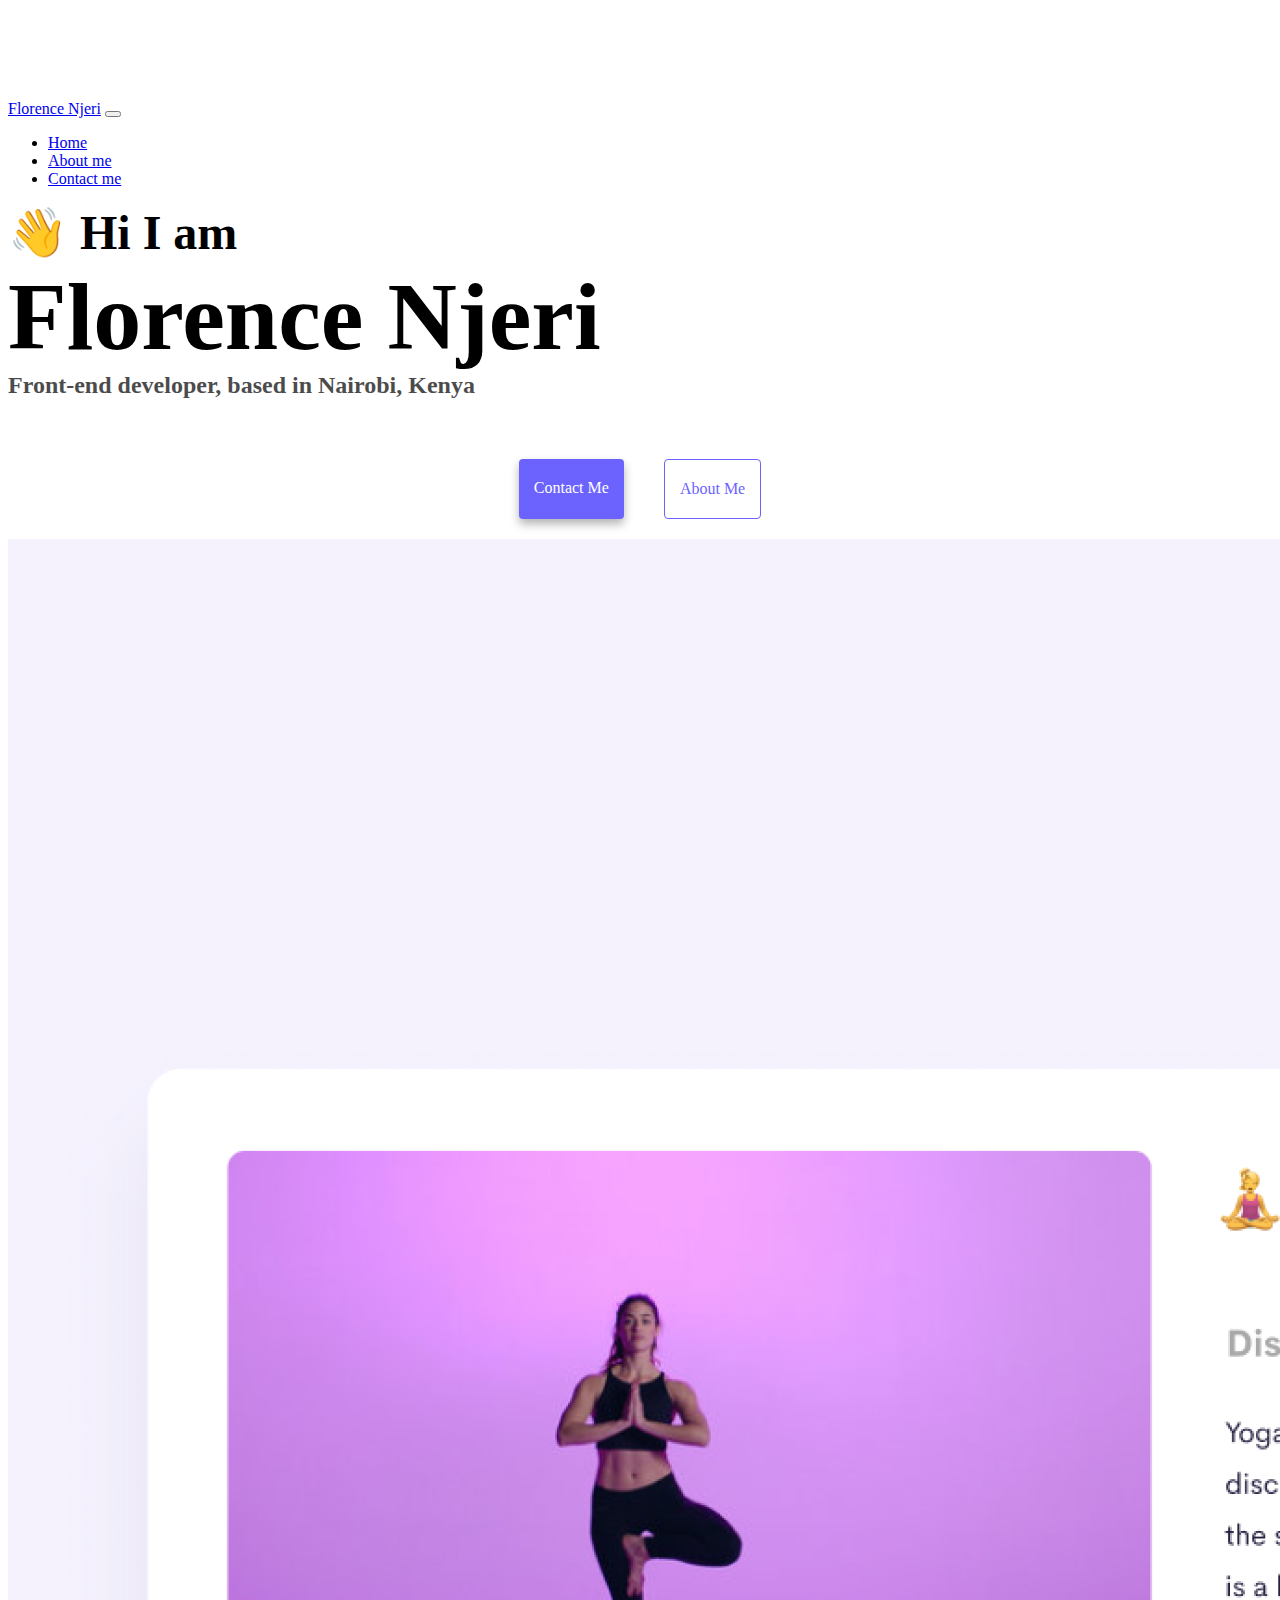
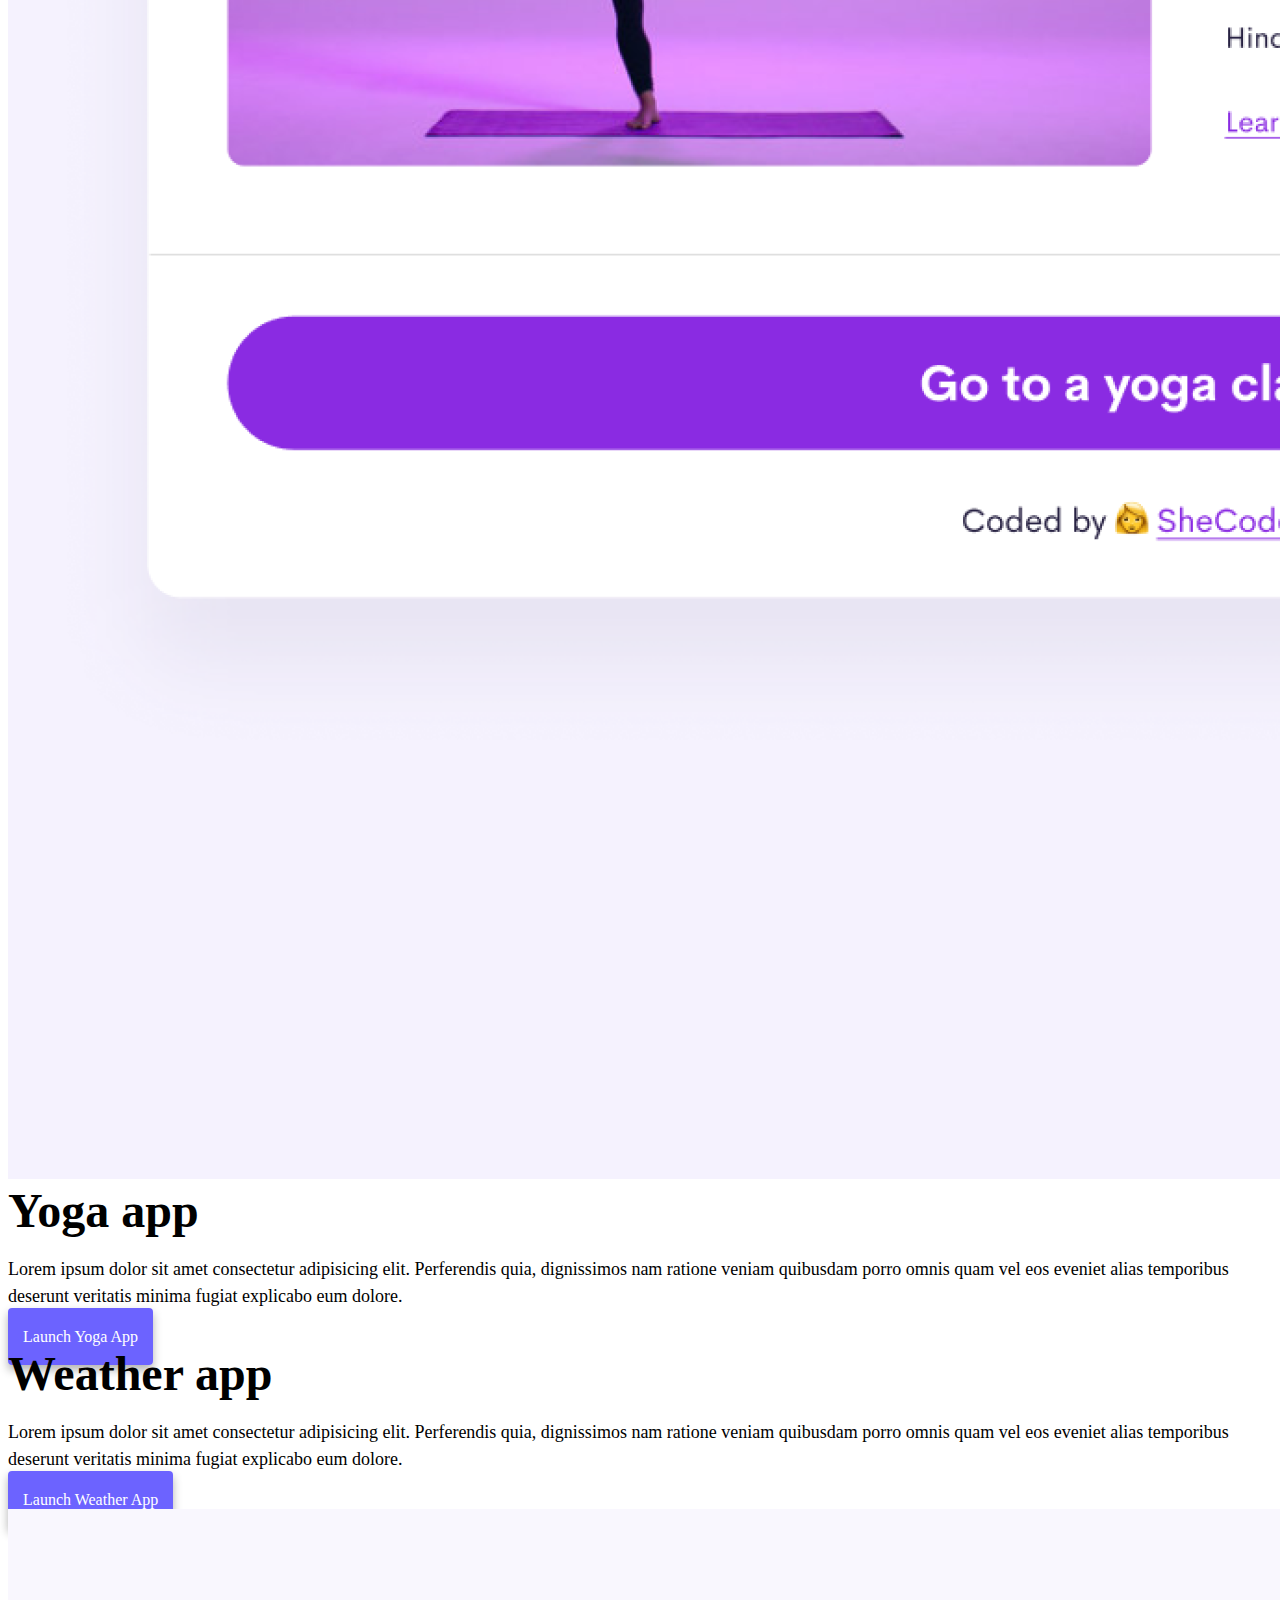
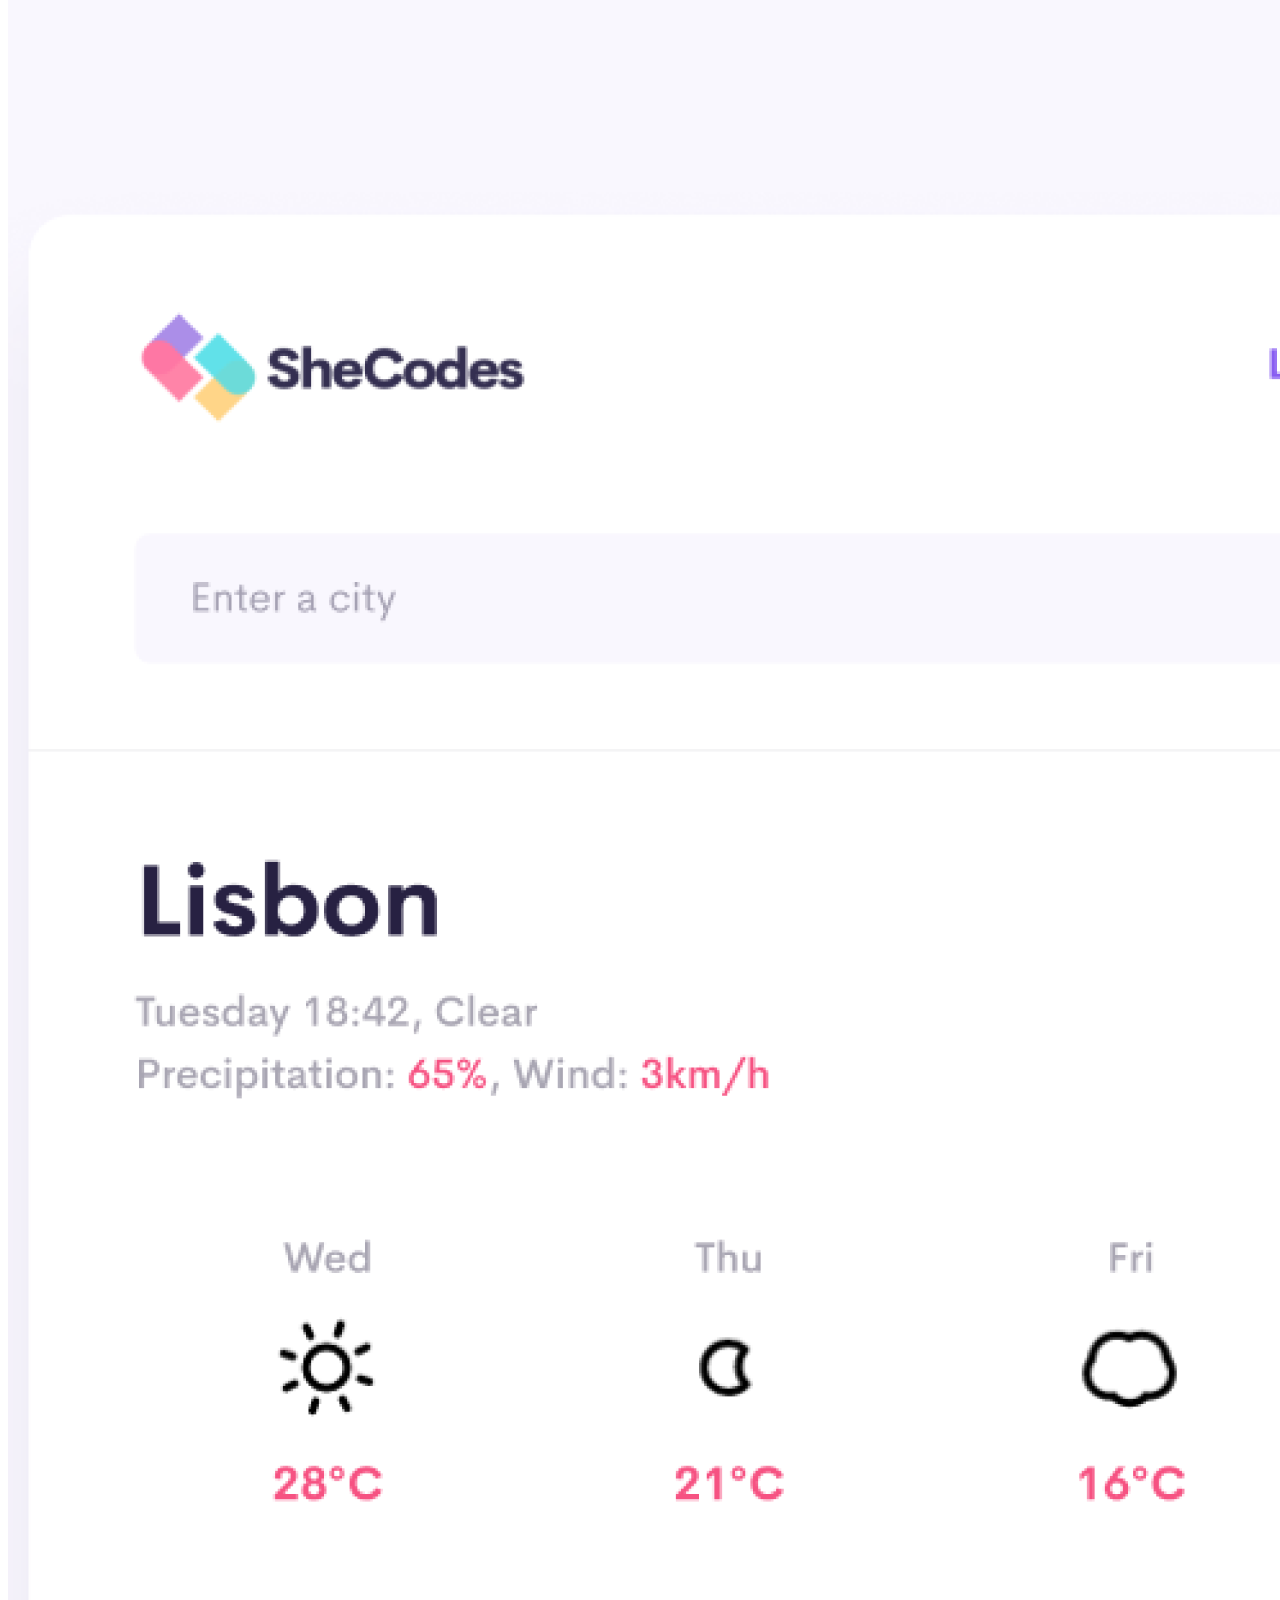
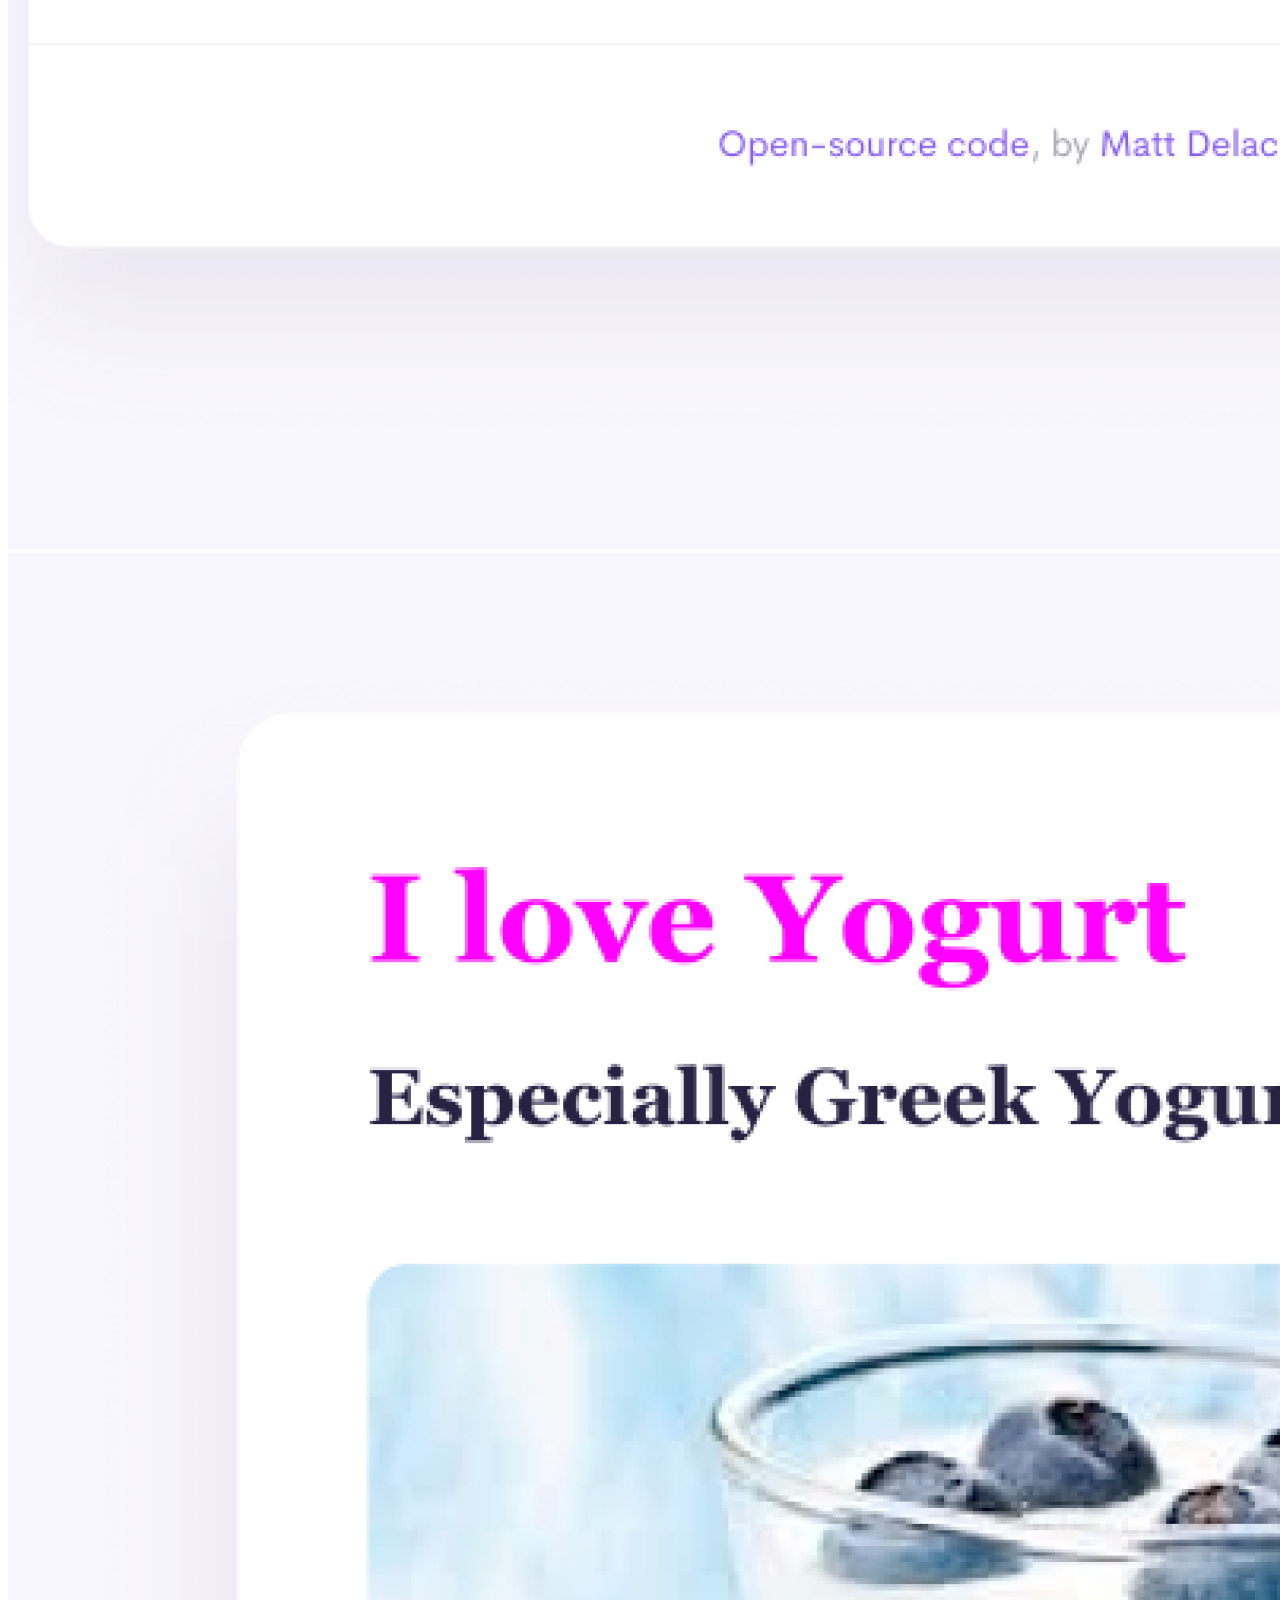
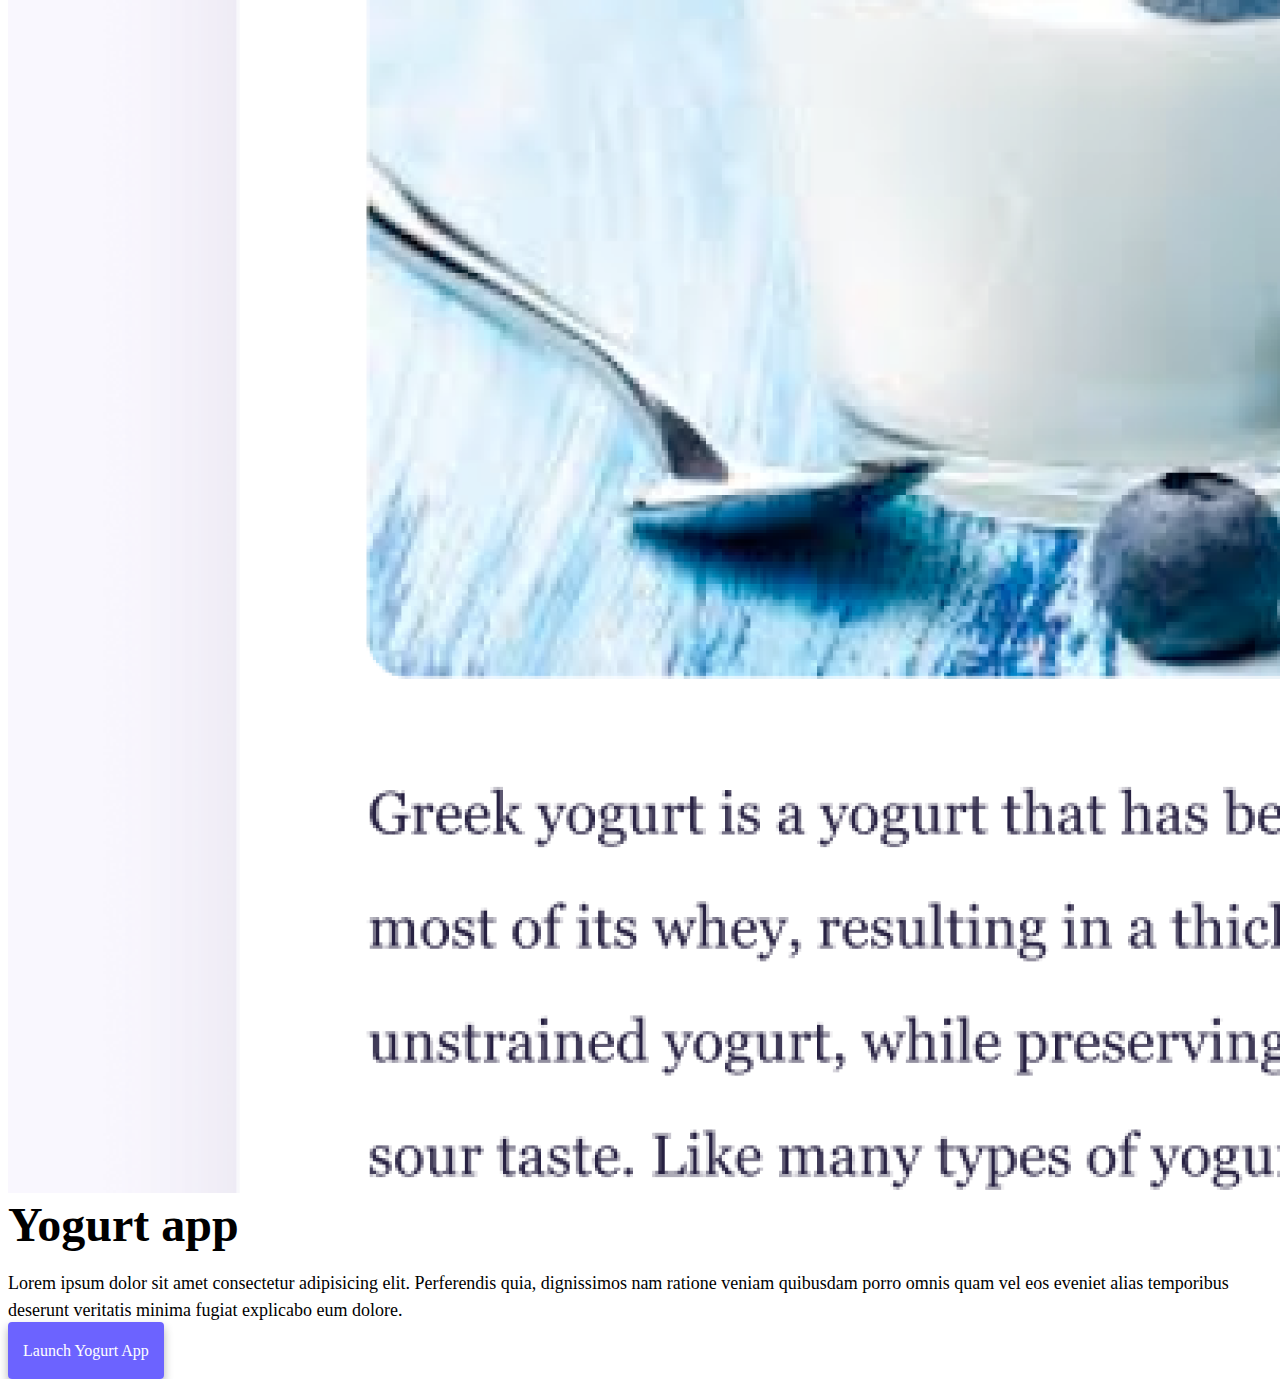
<file: index.html>
<!DOCTYPE html>
<html lang="en">
  <head>
    <meta charset="UTF-8" />
    <meta http-equiv="X-UA-Compatible" content="IE=edge" />
    <meta name="viewport" content="width=device-width, initial-scale=1.0" />
    <meta name="description" content="Florence Njeri is a frontend dev based in Kenya, if you have any projects, please reach out to her">
    <title>  Front-end dev Florence Njeri</title>
    <link
      href="https://cdn.jsdelivr.net/npm/bootstrap@5.0.0-beta2/dist/css/bootstrap.min.css"
      rel="stylesheet"
      integrity="sha384-BmbxuPwQa2lc/FVzBcNJ7UAyJxM6wuqIj61tLrc4wSX0szH/Ev+nYRRuWlolflfl"
      crossorigin="anonymous"
    />
    <script
      src="https://cdn.jsdelivr.net/npm/bootstrap@5.0.0-beta2/dist/js/bootstrap.bundle.min.js"
      integrity="sha384-b5kHyXgcpbZJO/tY9Ul7kGkf1S0CWuKcCD38l8YkeH8z8QjE0GmW1gYU5S9FOnJ0"
      crossorigin="anonymous"
    ></script>
    <link rel="stylesheet" href="/style.css" />
  </head>
  <body>
    <nav class="navbar navbar-expand-lg navbar-light bg-light fixed-top">
      <div class="container">
        <a class="navbar-brand" href="/" title="Front-end dev Florence Njeri"> Florence Njeri</a>
        <button
          class="navbar-toggler"
          type="button"
          data-bs-toggle="collapse"
          data-bs-target="#navbarNav"
          aria-controls="navbarNav"
          aria-expanded="false"
          aria-label="Toggle navigation"
        >
          <span class="navbar-toggler-icon"></span>
        </button>
        <div class="collapse navbar-collapse" id="navbarNav">
          <ul class="navbar-nav">
            <li class="nav-item">
              <a class="nav-link active" aria-current="page" href="/" title="Homepage"
                >Home</a>
            
            </li>
            <li class="nav-item">
              <a class="nav-link" href="/about.html" title="About Florence Njeri">About me</a>
            </li>
            <li class="nav-item">
              <a class="nav-link" href="/about.html#contact" title="Contact Florence Njeri">Contact me</a>
            </li>
          </ul>
        </div>
      </div>
    </nav>
    <h2 class="text-center">👋 Hi I am</h2>
    <h1 class="text-center">Florence Njeri</h1>
    <h3 class="text-center">Front-end developer, based in Nairobi, Kenya</h3>
    <div class="navigation-links mb-5">
      <a href="/about.html#contact" class="primary-link" title="Contact Florence Njeri">Contact me</a>
      <a href="/about.html" class="secondary-link" title="About Florence Njeri">About me</a>
    </div>
    <div class="container">
      <div class="row">
        <div class="col-6">
          <img src="/images/yoga.png" class="img-fluid rounded" alt="Yoga Project" />
        </div>
        <div class="col-sm-6">
          <h2 class="mb-3">Yoga app</h2>
          <p>
            Lorem ipsum dolor sit amet consectetur adipisicing elit. Perferendis
            quia, dignissimos nam ratione veniam quibusdam porro omnis quam vel
            eos eveniet alias temporibus deserunt veritatis minima fugiat
            explicabo eum dolore.
          </p>
          <div class="mt-5">
            <a href="#" class="primary-link project-link">Launch Yoga App</a>
          </div>
        </div>
      </div>
      <div class="row mt-5">
        <div class="col-sm-6">
          <h2 class="mb-3">Weather app</h2>
          <p>
            Lorem ipsum dolor sit amet consectetur adipisicing elit. Perferendis
            quia, dignissimos nam ratione veniam quibusdam porro omnis quam vel
            eos eveniet alias temporibus deserunt veritatis minima fugiat
            explicabo eum dolore.
          </p>
          <div class="mt-5 mb-5">
            <a href="#" class="primary-link project-link">Launch Weather App</a>
          </div>
        </div>
        <div class="col-sm-6">
          <img src="/images/weather.png" class="img-fluid rounded" alt="Weather project"/>
        </div>
      </div>
      <div class="row mt-5">
        <div class="col-sm-6">
          <img src="/images/yogurt.png" class="img-fluid rounded" alt="Yogurt project"/>
        </div>
        <div class="col-sm-6">
          <h2 class="mb-3 mt-5">Yogurt app</h2>
          <p>
            Lorem ipsum dolor sit amet consectetur adipisicing elit. Perferendis
            quia, dignissimos nam ratione veniam quibusdam porro omnis quam vel
            eos eveniet alias temporibus deserunt veritatis minima fugiat
            explicabo eum dolore.
          </p>
          <div class="mt-5">
            <a href="#" class="primary-link project-link">Launch Yogurt App</a>
          </div>
        </div>
      </div>
    </div>
  </body>
</html>
</file>
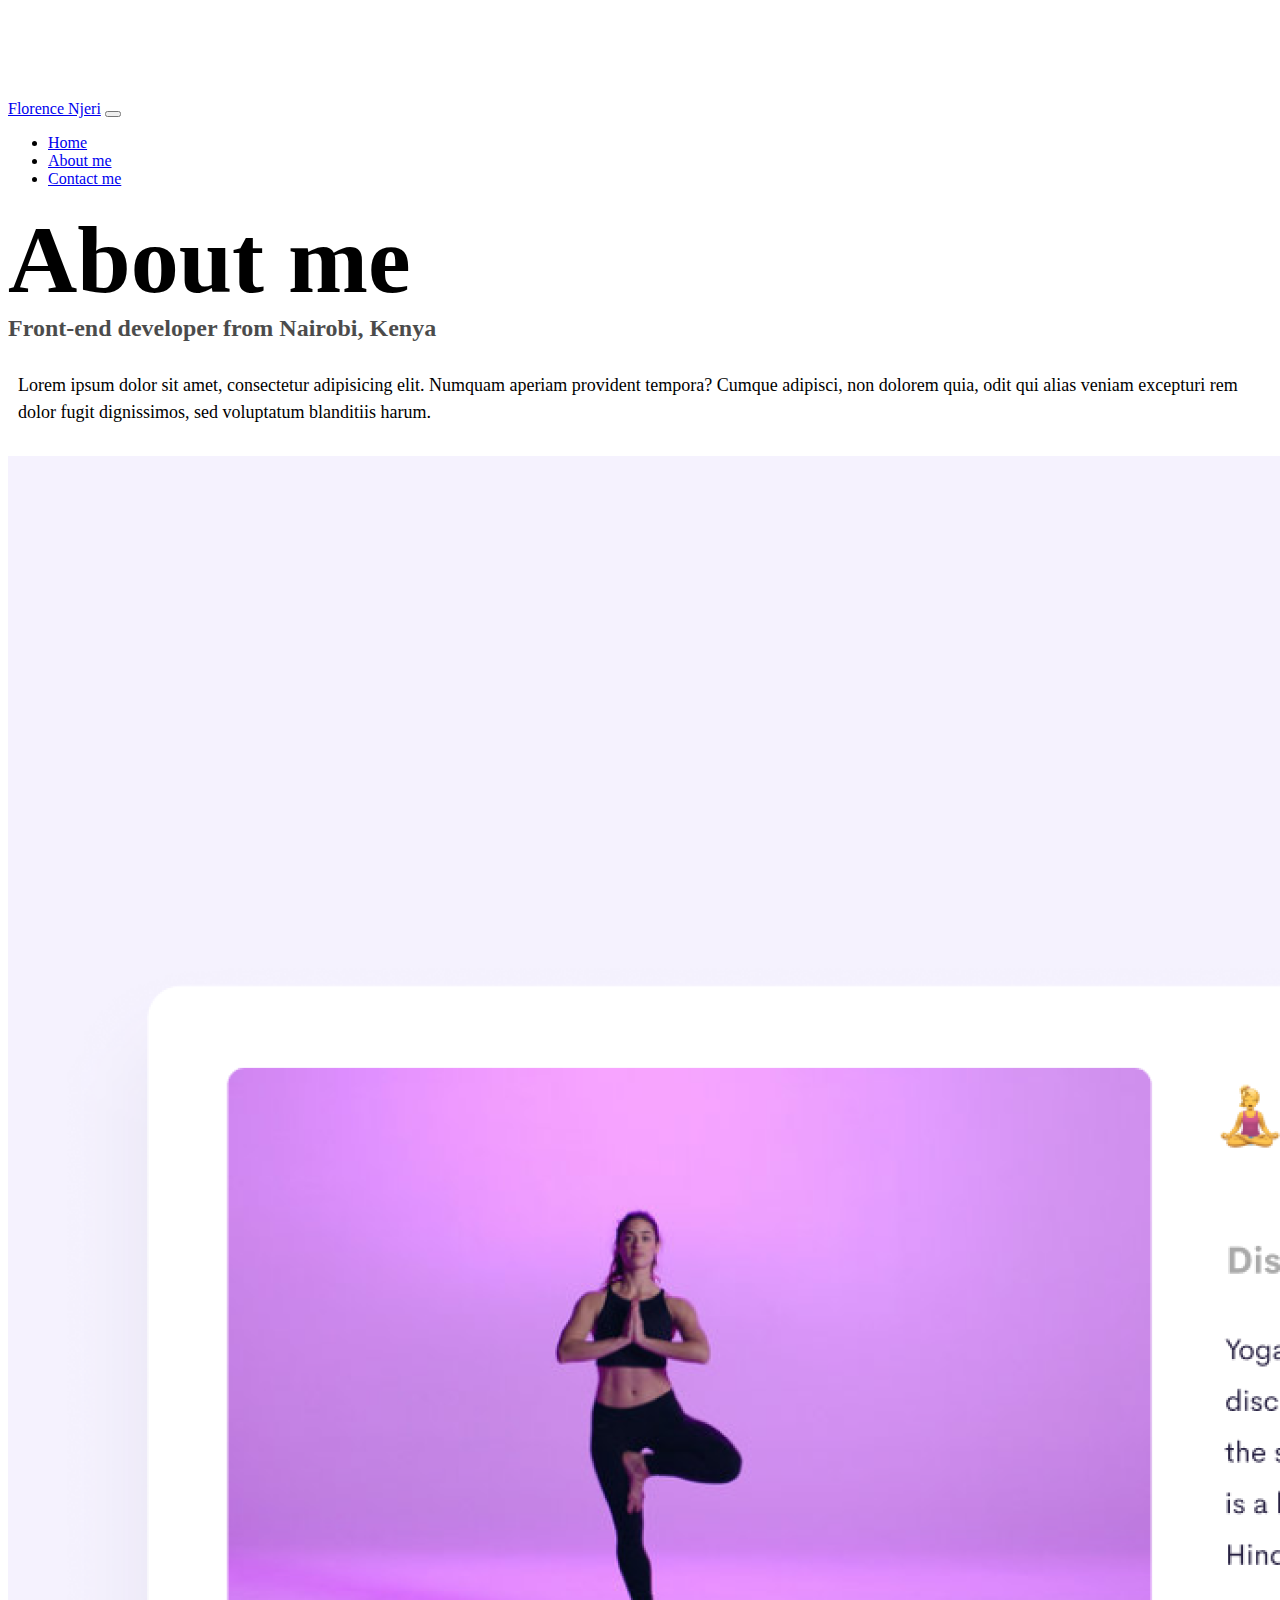
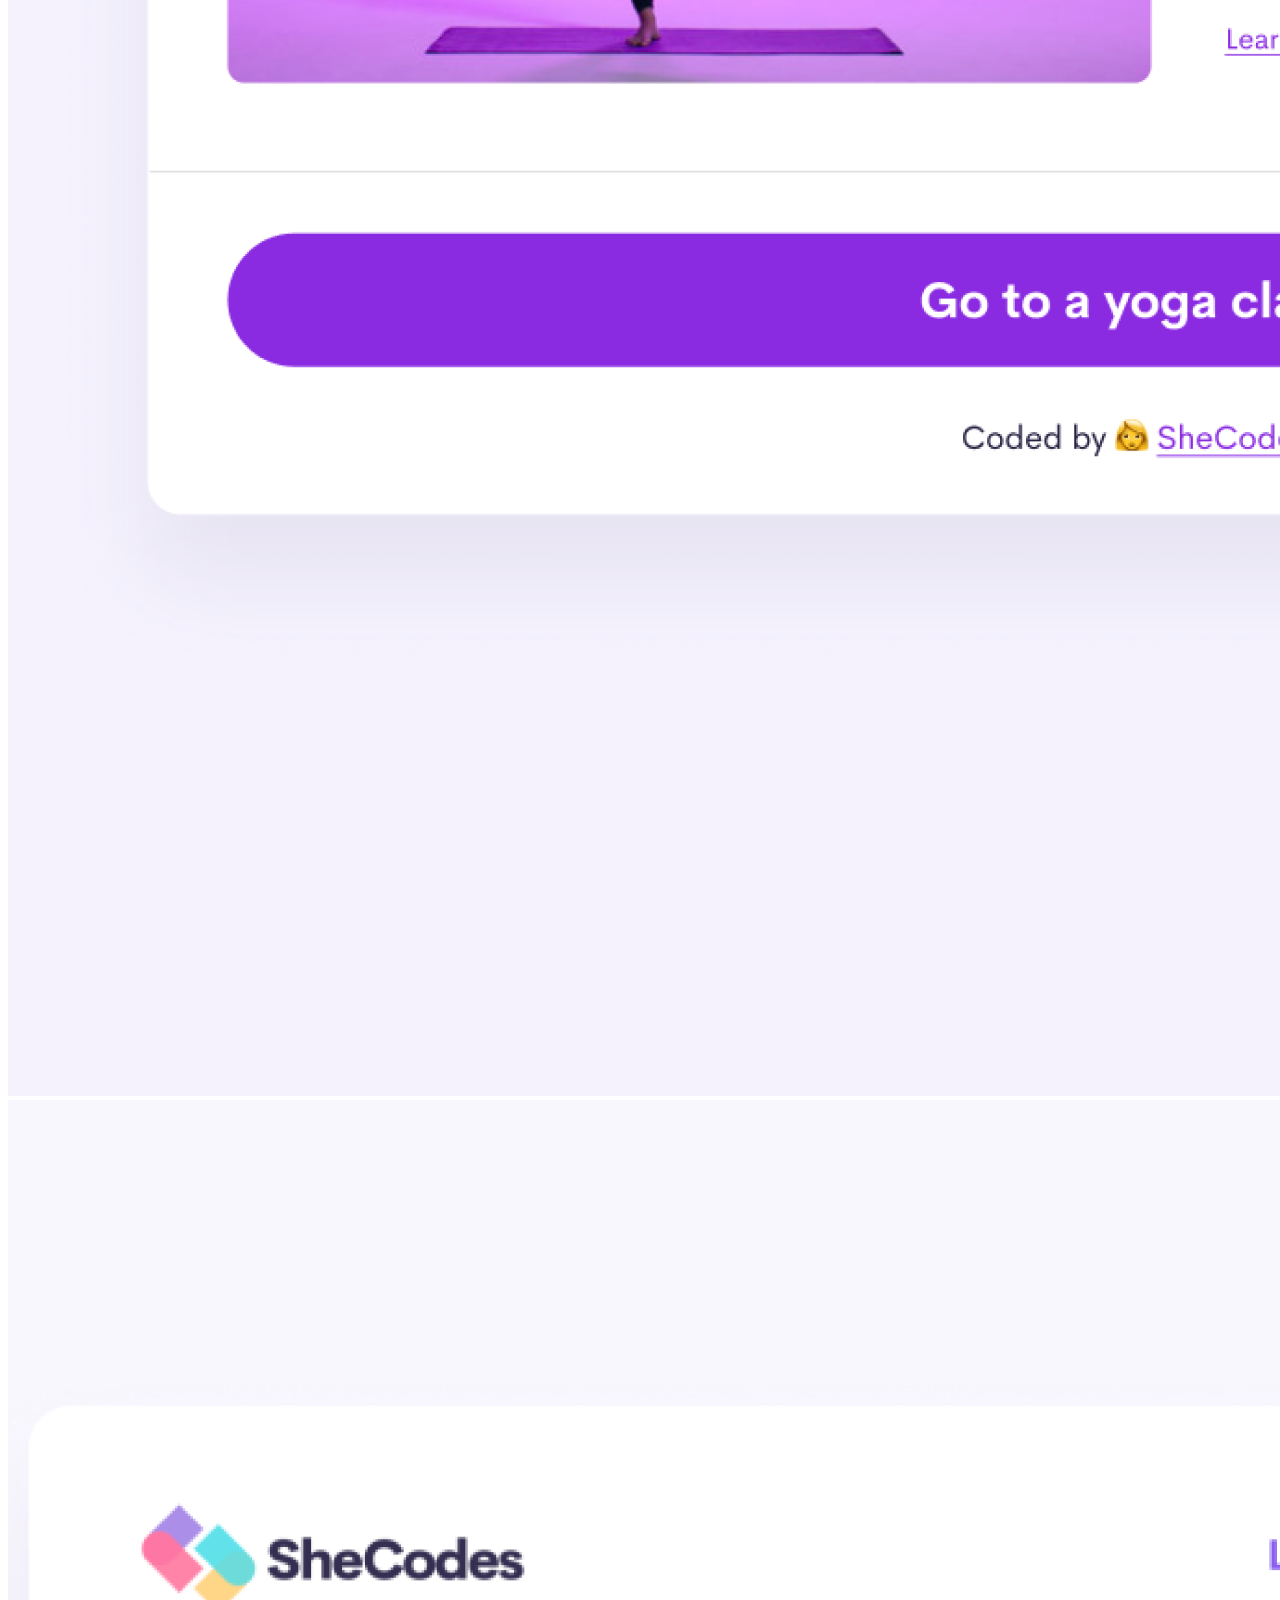
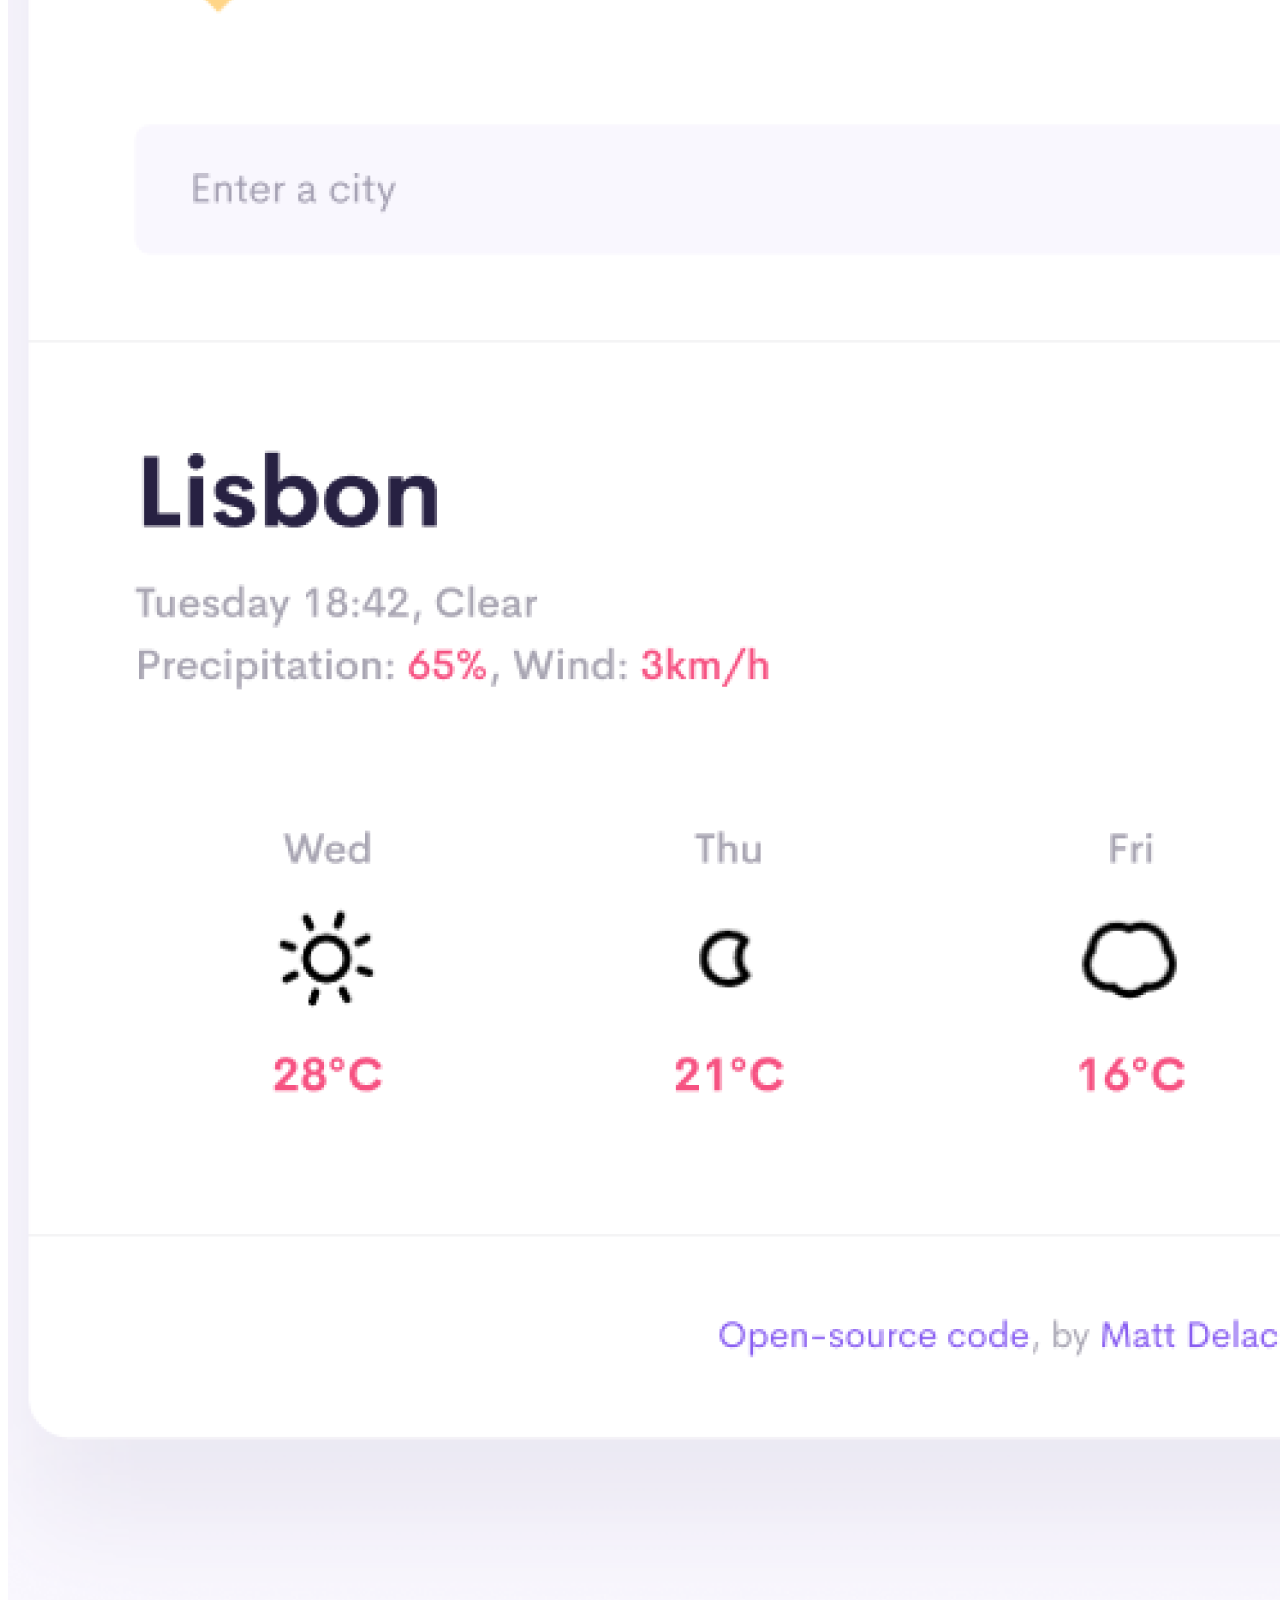
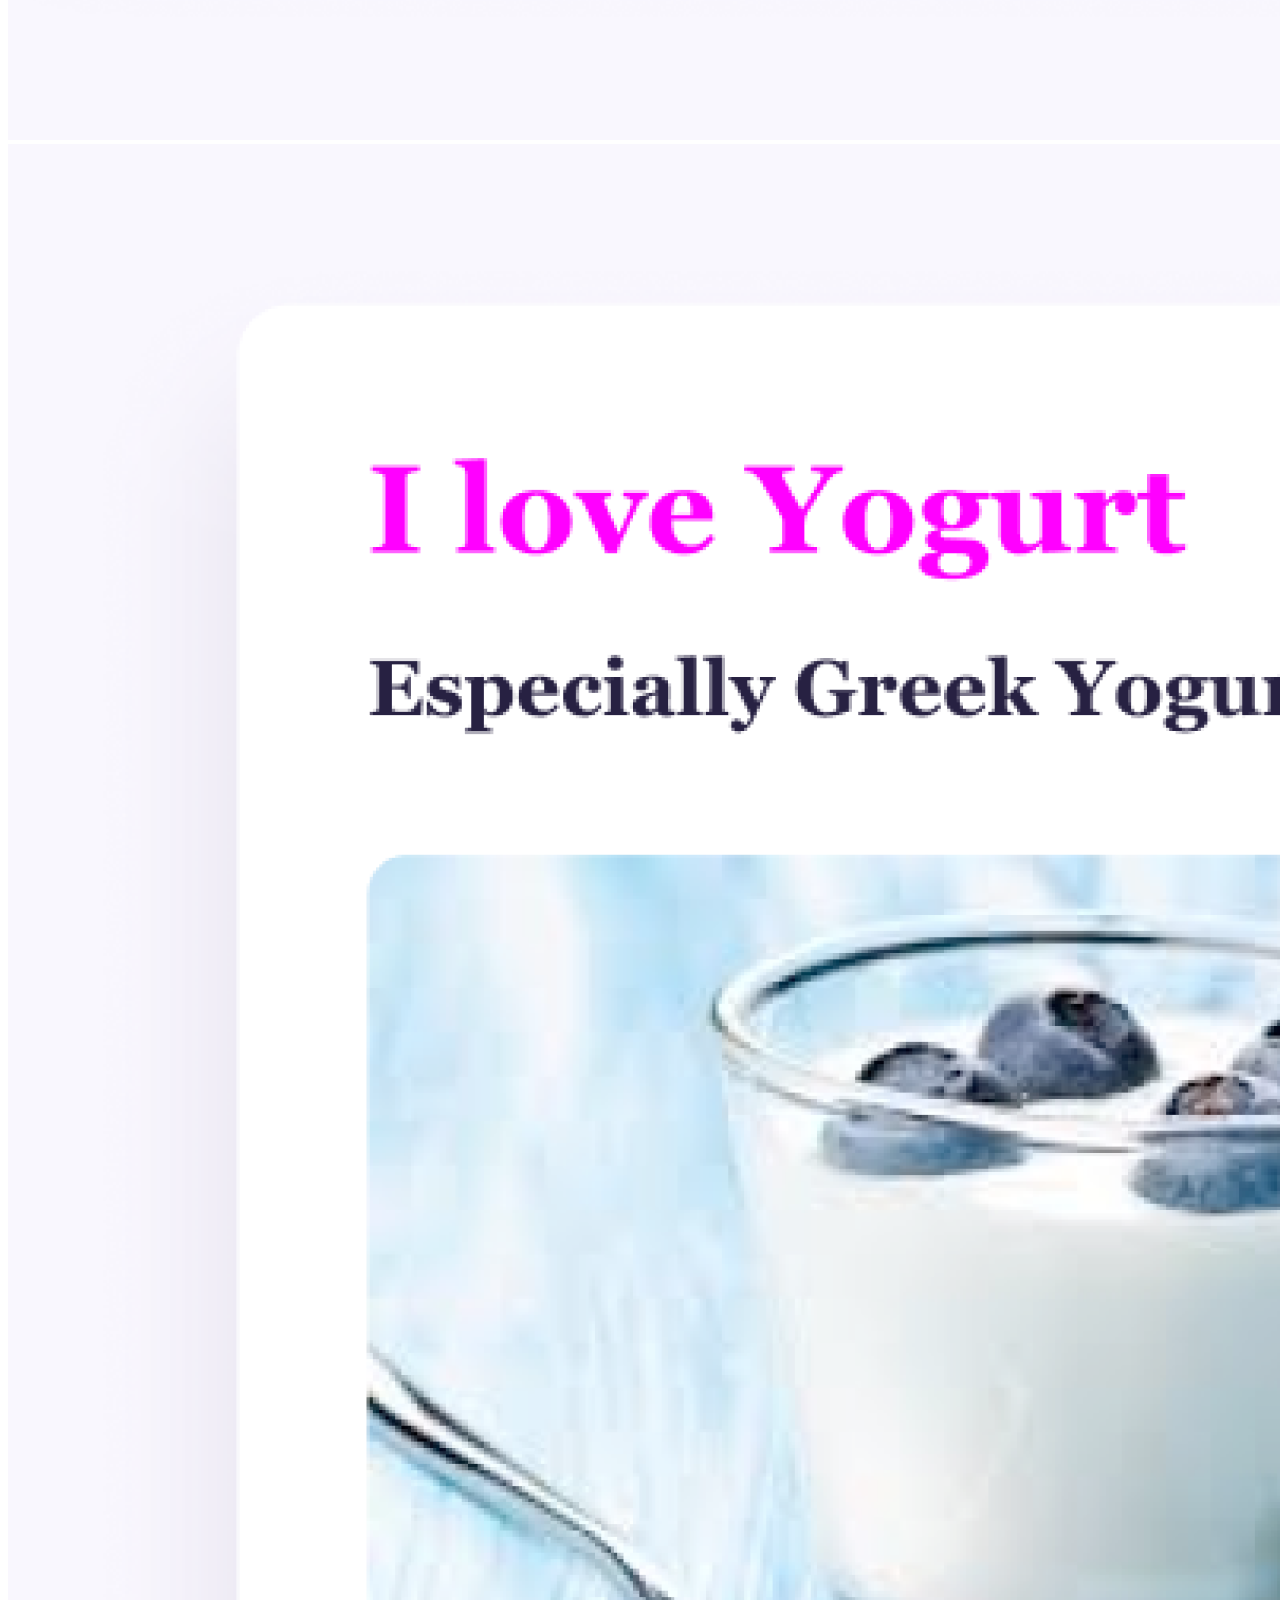
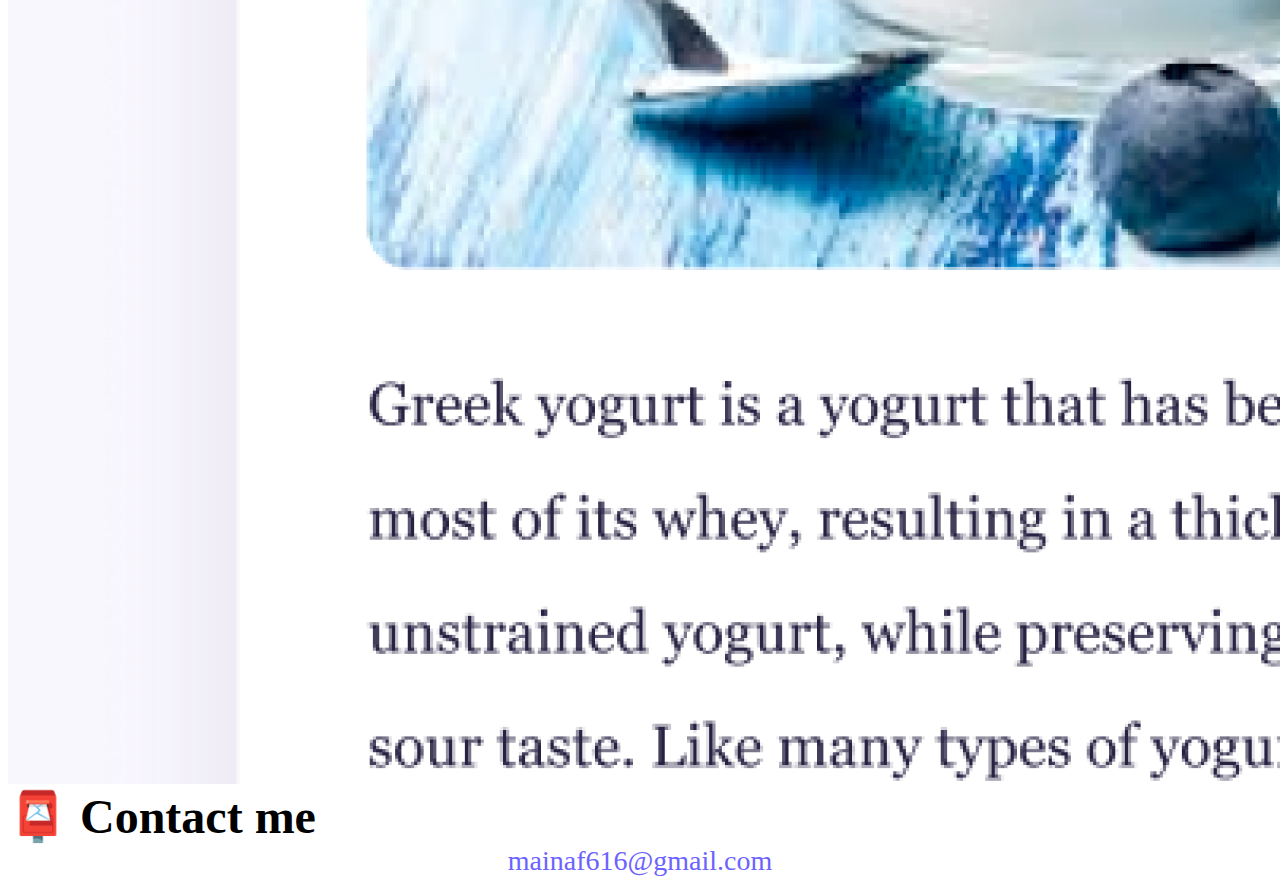
<file: about.html>
<!DOCTYPE html>
<html lang="en">
  <head>
    <meta charset="UTF-8" />
    <meta http-equiv="X-UA-Compatible" content="IE=edge" />
    <meta name="viewport" content="width=device-width, initial-scale=1.0" />
    <meta name="description" content="About Florence Njeri, a front end dev from Nairobi,Kenya">
    <link
      href="https://cdn.jsdelivr.net/npm/bootstrap@5.0.0-beta2/dist/css/bootstrap.min.css"
      rel="stylesheet"
      integrity="sha384-BmbxuPwQa2lc/FVzBcNJ7UAyJxM6wuqIj61tLrc4wSX0szH/Ev+nYRRuWlolflfl"
      crossorigin="anonymous"
    />
    <script
      src="https://cdn.jsdelivr.net/npm/bootstrap@5.0.0-beta2/dist/js/bootstrap.bundle.min.js"
      integrity="sha384-b5kHyXgcpbZJO/tY9Ul7kGkf1S0CWuKcCD38l8YkeH8z8QjE0GmW1gYU5S9FOnJ0"
      crossorigin="anonymous"
    ></script>
    <link rel="stylesheet" href="/style.css" />
    <title>About Florence Njeri</title>
  </head>
  <body>
    <nav class="navbar navbar-expand-lg navbar-light bg-light fixed-top">
      <div class="container">
        <a class="navbar-brand" href="/" title="Front-end dev Florence Njeri"> Florence Njeri</a>
        <button
          class="navbar-toggler"
          type="button"
          data-bs-toggle="collapse"
          data-bs-target="#navbarNav"
          aria-controls="navbarNav"
          aria-expanded="false"
          aria-label="Toggle navigation"
        >
          <span class="navbar-toggler-icon"></span>
        </button>
        <div class="collapse navbar-collapse" id="navbarNav">
          <ul class="navbar-nav">
            <li class="nav-item">
              <a class="nav-link" aria-current="page" href="/"  title="Homepage">Home</a>
            </li>
            <li class="nav-item">
              <a class="nav-link active" href="/about.html" title="About Florence Njeri">About me</a>
            </li>
            <li class="nav-item">
              <a class="nav-link" href="/about.html#contact" title="Contact Florence Njeri">Contact me</a>
            </li>
          </ul>
        </div>
      </div>
    </nav>
    <h1 class="text-center" title="About Florence Njeri">About me</h1>
    <h3 class="text-center">Front-end developer from Nairobi, Kenya</h3>
    <div class="about-paragraphs text-center">
      <p>
        Lorem ipsum dolor sit amet, consectetur adipisicing elit. Numquam
        aperiam provident tempora? Cumque adipisci, non dolorem quia, odit qui
        alias veniam excepturi rem dolor fugit dignissimos, sed voluptatum
        blanditiis harum.
      </p>
    </div>
    <div class="container">
      <div class="row">
        <div class="col-sm-4">
          <img src="/images/yoga.png" class="img-fluid p-2 shadow rounded mb-5"  alt="Yoga project" />
        </div>
        <div class="col-sm-4">
          <img src="/images/weather.png" class="img-fluid p-2 shadow rounded mb-5" alt="Weather project"/>
        </div>
        <div class="col-sm-4">
          <img src="/images/yogurt.png" class="img-fluid p-2 shadow rounded" alt="Yogurt project"/>
        </div>
      </div>
    </div>
    <div id="contact" class="mt-5">
      <h2 class="text-center">📮 Contact me</h2>
      <a href="mailto:mainaf616@gmail.com" class="email-link" title="Email me through this email">
        mainaf616@gmail.com
      </a>
    </div>
  </body>
</html>
</file>
<file: style.css>
:root {
  --primary-color: #6c63ff;
  --secondary-color: #f5f2fe;
  --box-shadow: 0 5px 10px rgba(0, 0, 0, 0.3);
}

body {
  margin-top: 100px;
}

h1,
h2,
h3 {
  margin: 0;
}

h1 {
  font-size: 96px;
}

h2 {
  font-size: 48px;
}

h3 {
  font-size: 24px;
  opacity: 0.7;
}

p {
  font-size: 18px;
  line-height: 1.5;
}

.navigation-links {
  display: flex;
  margin-top: 40px;
  justify-content: center;
}

.navigation-links a {
  margin: 20px;
}

.primary-link {
  border-radius: 4px;
  padding: 20px 15px;
  text-decoration: none;
  text-transform: capitalize;
  background: var(--primary-color);
  box-shadow: var(--box-shadow);
  color: white;
}

.primary-link:hover{
  color: white;
}

.secondary-link {
  border-radius: 4px;
  padding: 20px 15px;
  text-decoration: none;
  text-transform: capitalize;
  color: var(--primary-color);
  border: 1px solid var(--primary-color);
}

.homepage-link {
  color: var(--primary-color);
  text-align: center;
  display: block;
}

.about-paragraphs {
  margin: 30px 0;
}

.about-paragraphs p {
  margin: 10px;
}

.email-link {
  display: flex;
  justify-content: center;
  color: var(--primary-color);
  font-size: 28px;
  text-decoration: none;
}

.email-link:hover {
  text-decoration: underline;
}
@media (max-width: 576px) {
  h1{
    font-size: 45px;
    line-height: 1.5;
  }

h2{
  font-size: 34px;
  text-align: center;
}  
p{
  text-align: center;
}
.project-link{
  display: block;
  text-align: center;
}
}
</file>
